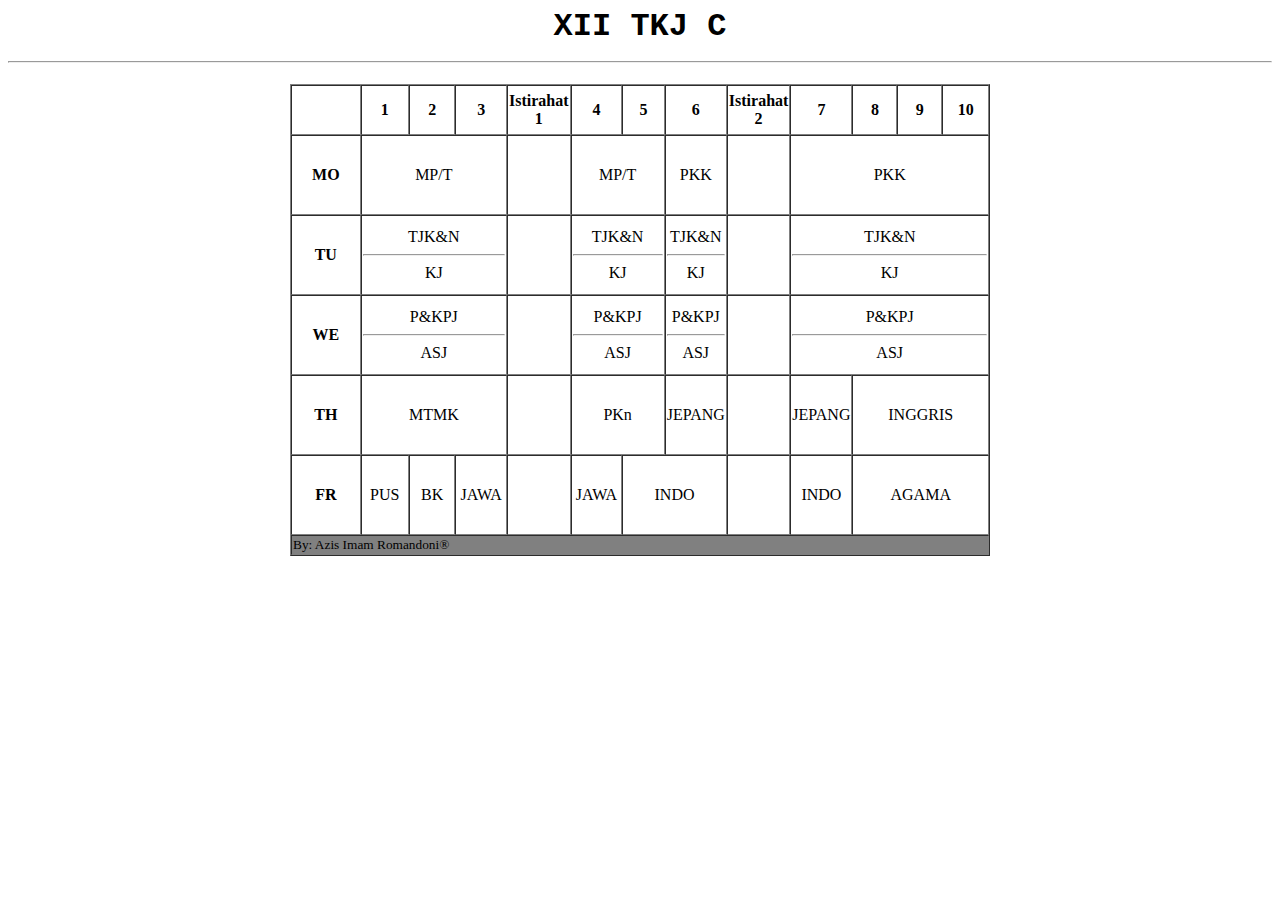
<file: index.html>
<html>
<head>
	<title>jawdal pelajaran 12tkjc</title>
</head>
<body>
	<h1 align="center" style="font-family:courier,arial,helvetica;">XII TKJ C<hr></h1>
	<table border="1" width="700px" cellspacing="0" align="center">
		<thead>
			<tr>
				<th width="50" height="50"></th>
				<th width="50" height="50">1</th>
				<th width="50" height="50">2</th>
				<th width="50" height="50">3</th>
				<th width="50">Istirahat 1</th>
				<th width="50" height="50">4</th>
				<th width="50" height="50">5</th>
				<th width="50" height="50">6</th>
				<th>Istirahat 2</th>
				<th width="50" height="50">7</th>
				<th width="50" height="50">8</th>
				<th width="50" height="50">9</th>
				<th width="50" height="50">10</th>
			</tr>
			<tbody>
				<tr>
					<th width="80" height="80" align="center">MO</th>
					<td colspan="3" align="center">MP/T</td>
					<td colspan="1"></td>
					<td colspan="2" align="center">MP/T</td>
					<td colspan="1" align="center">PKK</td>
					<td colspan="1"></td>
					<td colspan="4" align="center">PKK</td>
				</tr>
				<tr>
					<th width="80" height="80" align="center">TU</th>
					<td colspan="3" align="center">TJK&N<br><hr>KJ</td>
					<td colspan="1"></td>
					<td colspan="2" align="center">TJK&N<br><hr>KJ</td>
					<td colspan="1" align="center">TJK&N<br><hr>KJ</td>
					<td colspan="1"></td>
					<td colspan="4" align="center">TJK&N<br><hr>KJ</td>
				</tr>
				<tr>
					<th width="80" height="80" align="center">WE</th>
					<td colspan="3" align="center">P&KPJ<br><hr>ASJ</td>
					<td colspan="1"></td>
					<td colspan="2" align="center">P&KPJ<br><hr>ASJ</td>
					<td colspan="1" align="center">P&KPJ<br><hr>ASJ</td>
					<td colspan="1"></td>
					<td colspan="4" align="center">P&KPJ<br><hr>ASJ</td>
				</tr>
				<tr>
					<th width="80" height="80" align="center">TH</th>
					<td colspan="3" align="center">MTMK</td>
					<td colspan="1"></td>
					<td colspan="2" align="center">PKn</td>
					<td colspan="1" align="center">JEPANG</td>
					<td colspan="1"></td>
					<td colspan="1" align="center">JEPANG</td>
					<td colspan="3" align="center">INGGRIS</td>
				</tr>
				<tr>
					<th width="80" height="80" align="center">FR</th>
					<td colspan="1" align="center">PUS</td>
					<td colspan="1" align="center">BK</td>
					<td colspan="1" align="center">JAWA</td>
					<td colspan="1"></td>
					<td colspan="1" align="center">JAWA</td>
					<td colspan="2" align="center">INDO</td>
					<td colspan="1"></td>
					<td colspan="1" align="center">INDO</td>
					<td colspan="3" align="center">AGAMA</td>
					<tr>
						<td colspan="13" style="background-color:grey;">
							<p><small>By: Azis Imam Romandoni®</small></p>
						</td>
					</tr>
			</tbody>
		</thead>
	</table>
</body>
</html>
</file>
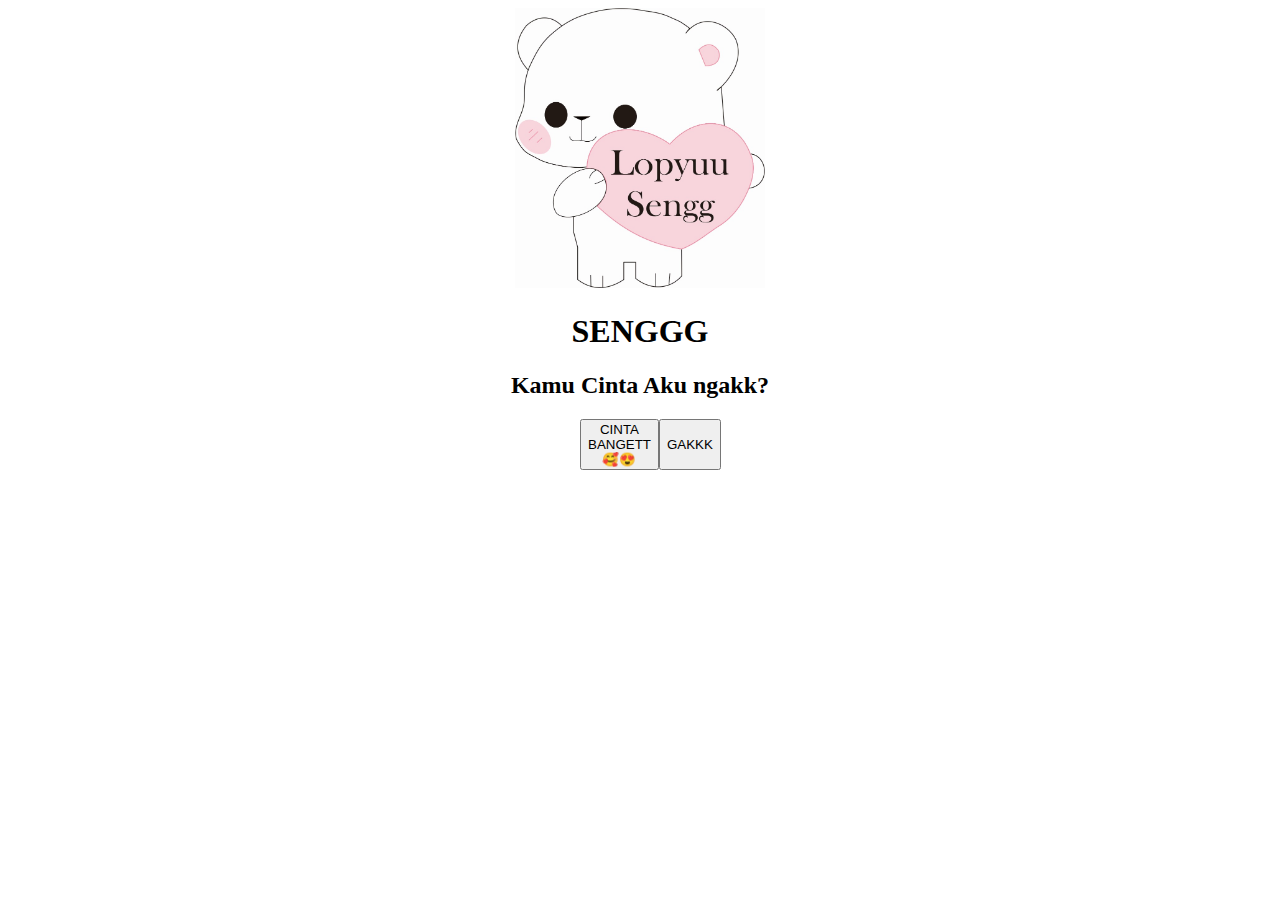
<file: buatkamu/index.html>
<!DOCTYPE html>
<html lang="en">
  <head>
    <meta charset="UTF-8" />
    <meta http-equiv="X-UA-Compatible" content="IE=edge" />
    <meta name="viewport" content="width=device-width, initial-scale=1.0" />
    <style>
      div {width: 120px; margin: auto; display: flex; justify-content: space-between;}
    </style>
    <title>Senggg &#129505</title>
  </head>
  <body style="text-align: center">
    <img src="lop.jpg" alt="Lopyu" style="height: 280px" />
    <h1>SENGGG</h1>
    <h2>Kamu Cinta Aku ngakk?</h2>
    <div>
      <button onclick="mau()">CINTA BANGETT🥰😍</button>
      <button onmouseover="gak(this)">GAKKK</button>
    </div>
    <script>
      function mau() {
        alert("Makasih Senggg🥰😍 :)");
        alert("Kirim jawabannya ke WA aku ya");

        location.assign("https://wa.me/+6281229522443?text=Aku%20Cinta%20Kamuu%20Senggg%20🥰😍%20><");
      }
      function gak(ini) {
        ini.style.position = "absolute";
        ini.style.left = `${Math.floor(Math.random() * 90)}%`;
        ini.style.top = `${Math.floor(Math.random() * 90)}%`;
      }
    </script>
  </body>
</html>
</file>
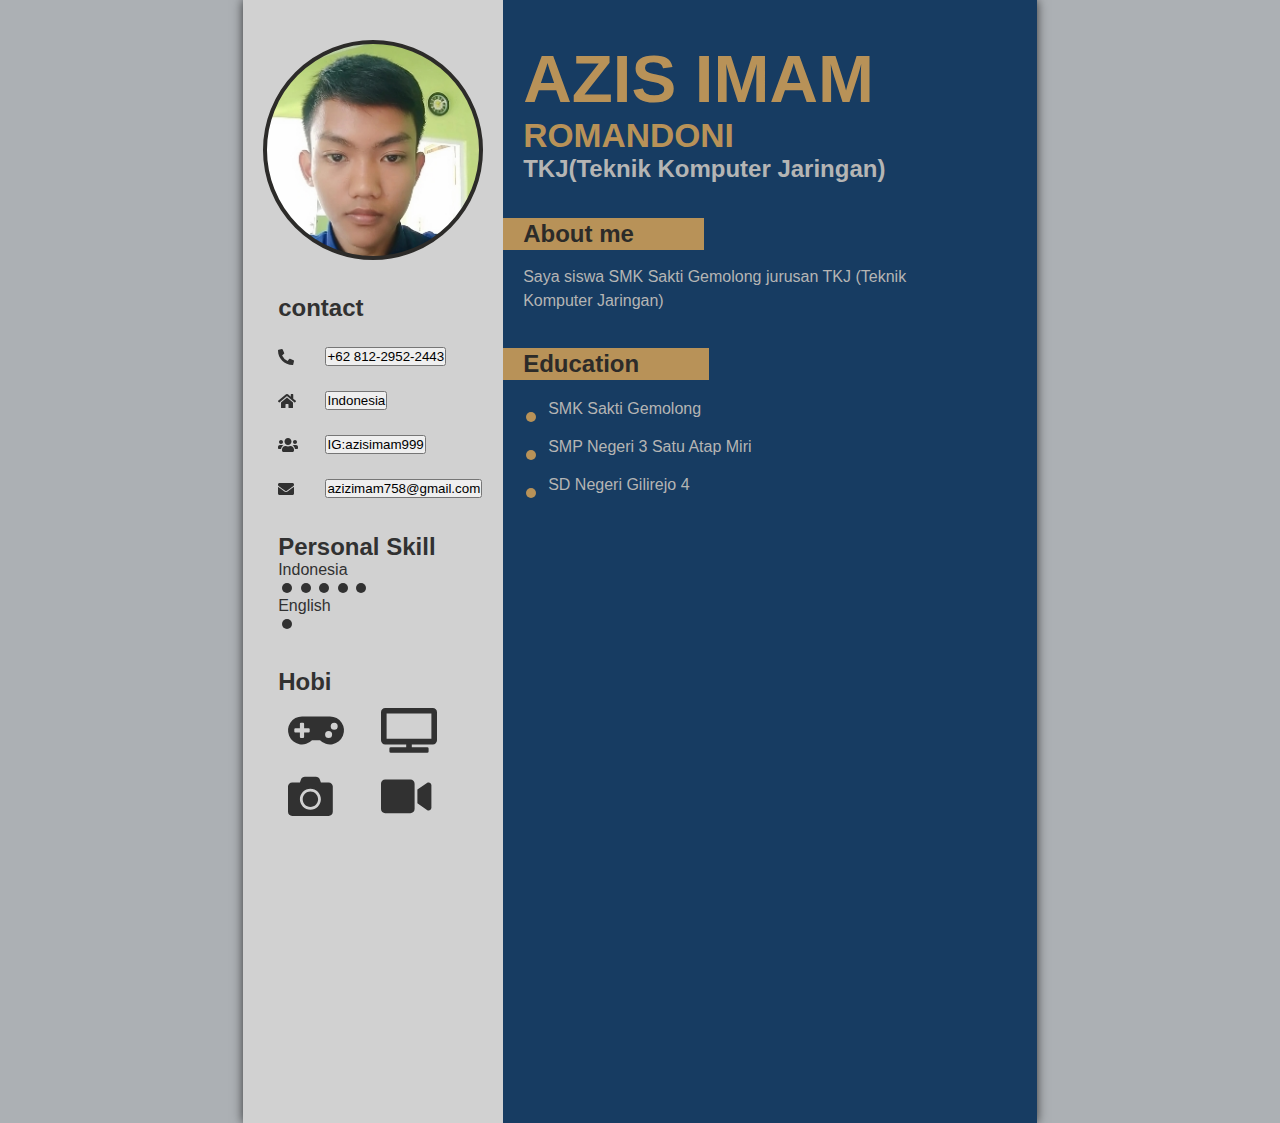
<file: cv/index.html>
<!DOCTYPE html>
<html lang="en">
<head>
    <meta charset="UTF-8">
    <meta name="viewport" content="width=device-width, initial-scale=1.0">
    <title>cvazis</title>
    <link rel="stylesheet" href="style.css">
    <script src="fontawesome-2-master/js/all.js"></script>
    <script src="fontawesome-2-master/js/brands.js"></script>
<body>
    <div class="container">

        <div class="card-one">
            <div class="profil"></div>

            <div class="contact-box">
                <h2>contact</h2>
                <div>
                    <i class="fas fa-phone-alt"></i>
                    <form action="tel:+62 812-2952-2443:" method="post">
                        <button type="submit" class="btn">+62 812-2952-2443</button>
                    </form>
                </div>
                <div>
                    <i class="fas fa-home"></i>
                    <form action="https://shorturl.at/tHUV9" method="post">
                        <button type="submit" class="btn">Indonesia</button>
                    </form>
                </div>
                <div>
                    <i class="fas fa-users"></i>
                    <form action="https://shorturl.at/buB05" method="post">
                        <button type="submit" class="btn">IG:azisimam999</button>
                    </form>
                </div>
                <div>
                    <i class="fas fa-envelope"></i>
                    <form action="mailto:azizimam758@gmail.com:" method="post">
                        <button type="submit" class="btn">azizimam758@gmail.com</button>
                    </form>
                </div>
            </div>

            <div class="personal-box">
                <h2>Personal Skill</h2>
                <div>
                    <p>Indonesia</p>
                    <div>
                        <div class="dot active"></div>
                        <div class="dot active"></div>
                        <div class="dot active"></div>
                        <div class="dot active"></div>
                        <div class="dot active"></div>
                    </div>
                </div>
                <div>
                    <p>English</p>
                    <div>
                        <div class="dot active"></div>
                    </div>
                </div>
            </div>

            <div class="hobbies-box">
                <h2>Hobi</h2>
                <div class="logo">
                    <div>
                        <i class="fas fa-gamepad"></i>
                    </div>
                    <div>
                        <i class="fas fa-tv"></i>
                    </div>
                    <div>
                        <i class="fas fa-camera"></i>
                    </div>
                    <div>
                        <i class="fas fa-video"></i>
                    </div>
                </div>
            </div>
        </div>

        <div class="card-two">
            <div class="head-title">
                <h1>AZIS IMAM</h1>
                <b>ROMANDONI</b>
            </div>
            <div>
                <h2>TKJ(Teknik Komputer Jaringan)</h2>
            </div>

            <div class="group-1">
                <div class="box">
                    <h2>About me</h2>
                </div>
                <div class="desc">
                    Saya siswa SMK Sakti Gemolong jurusan TKJ
                    (Teknik Komputer Jaringan) 



                </div>
            </div>

            <div class="group-2">
                <div class="box">
                    <h2>Education</h2>
                </div>
                <div class="desc">
                    <ul>
                        <li>SMK Sakti Gemolong</li>
                    </ul>
                    <ul>
                        <li>SMP Negeri 3 Satu Atap Miri</li>
                    </ul>
                    <ul>
                        <li>SD Negeri Gilirejo 4</li>
                    </ul>
                </div>
            </div>
        </div>

    </div>
    
</body>
</html>
</file>
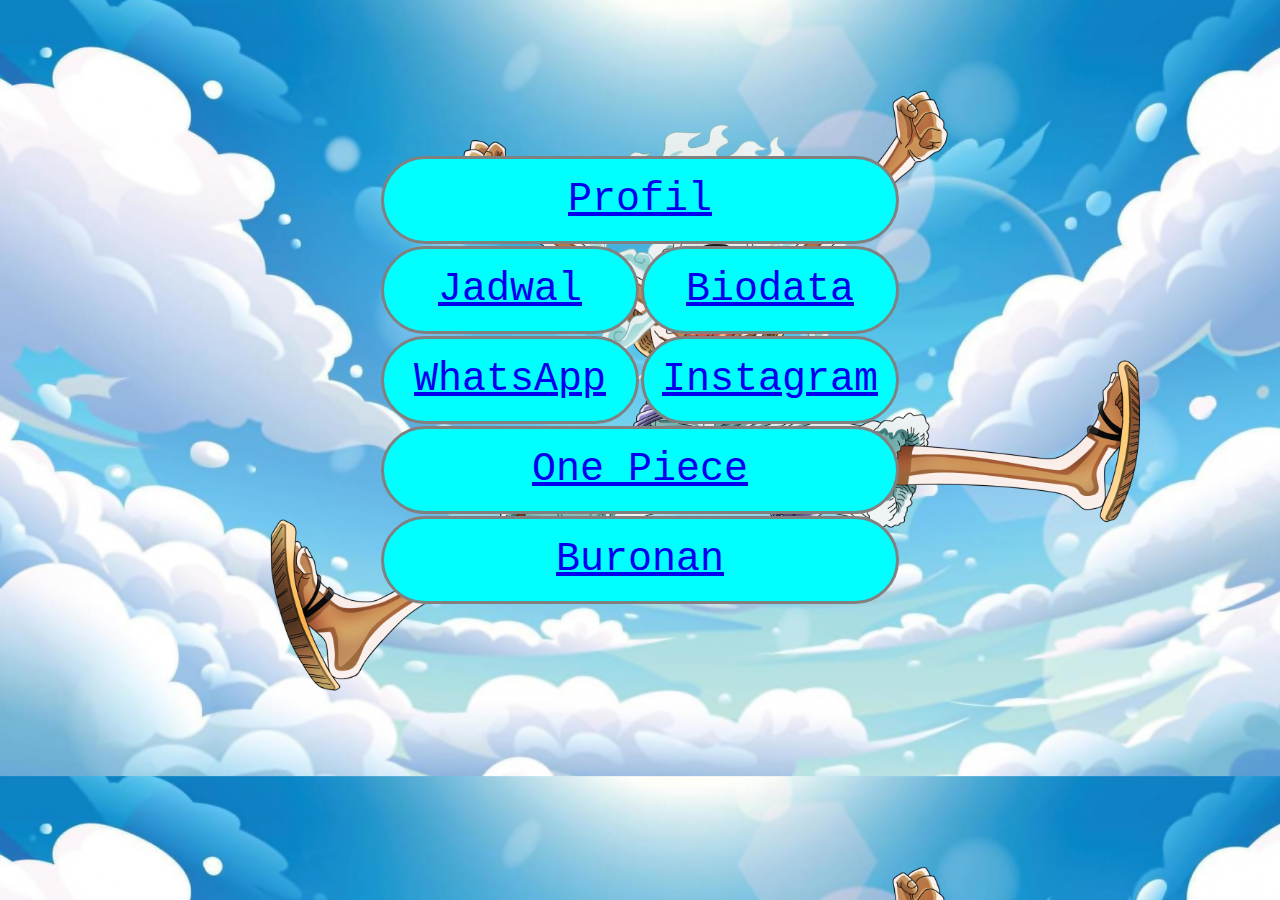
<file: web/index.html>
<!DOCTYPE html>
<html lang="en">
<head>
    <meta charset="UTF-8">
    <meta name="viewport" content="width=device-width, initial-scale=1.0">
    <title>link</title>
    <link rel="icon" href="Logo.jpg">
    <link rel="stylesheet" href="style-link.css">
</head>
<body>
    <h1><br><br><br></h1>
    <table align="center">
    <tr>
        <td colspan="2"><a href="profil.html" target="_blank">Profil</a></td>
    </tr>
    <tr>
        <td><a href="jadwal.html" target="_blank">Jadwal</a></td>
        <td><a href="artis.html" target="_blank">Biodata</a></td>
    </tr>
    <tr>
        <td><a href="https://wa.me/+6281229522443" target="_blank">WhatsApp</a></td>
        <td><a href="https://www.instagram.com/azisimam999" target="_blank">Instagram</a></td>
    </tr>
    <tr>
        <td colspan="2"><a href="onepiece.html" target="_blank">One Piece</a></td>
    </tr>
    <tr>
        <td colspan="2"><a href="buronan.html" target="_blank">Buronan</a></td>
    </tr>
</body>
</html>
</file>
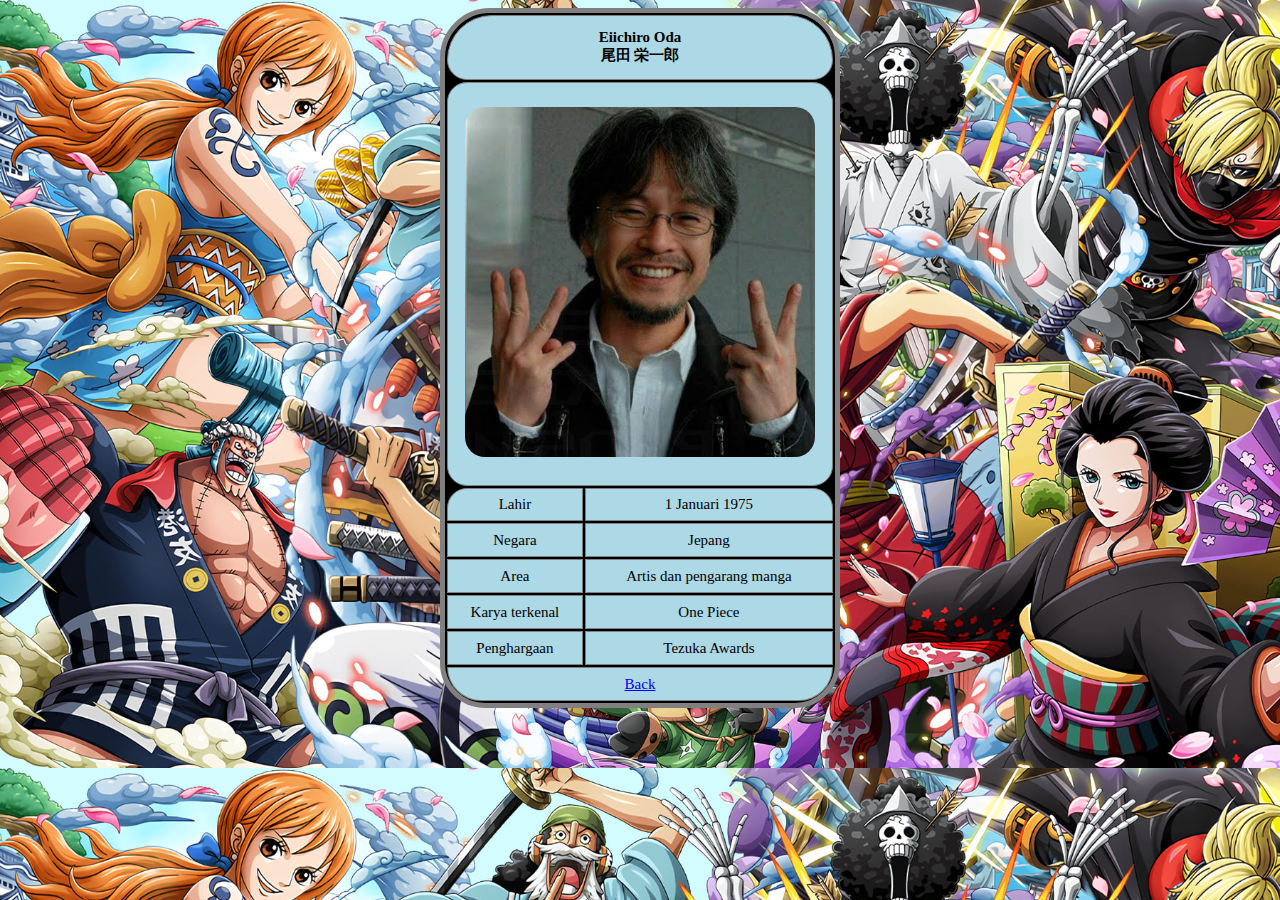
<file: web/artis.html>
<!DOCTYPE html>
<html lang="en">
<head>
    <meta charset="UTF-8">
    <meta name="viewport" content="width=device-width, initial-scale=1.0">
    <link rel="icon" href="Logo.jpg">
    <title>biodata</title>
    <link rel="stylesheet" href="style-artis.css">
</head>
<body align="center">
    <table class="kotak" align="center">
        <tr>
            <th colspan="2" class="nama">Eiichiro Oda<br>尾田 栄一郎</th>
        </tr>
        <tr>
            <td colspan="2" class="bingkai">
                <img src="Eiichiro_Oda.png" class="oda">
            </td>
        </tr>
        <tr>
            <td class="lah">Lahir</td>
            <td class="tg">1 Januari 1975</td>
        </tr>
        <tr>
            <td>Negara</td>
            <td>Jepang</td>
        </tr>
        <tr>
            <td>Area</td>
            <td>Artis dan pengarang manga</td>
        </tr>
        <tr>
            <td>Karya terkenal</td>
            <td>One Piece</td>
        </tr>
        <tr>
            <td>Penghargaan</td>
            <td>Tezuka Awards</td>
        </tr>
        <tr>
            <td class="back" colspan="2">
                <a href="link.html">Back</a>
            </td>
        </tr>
    </table>
</body>
</html>
</file>
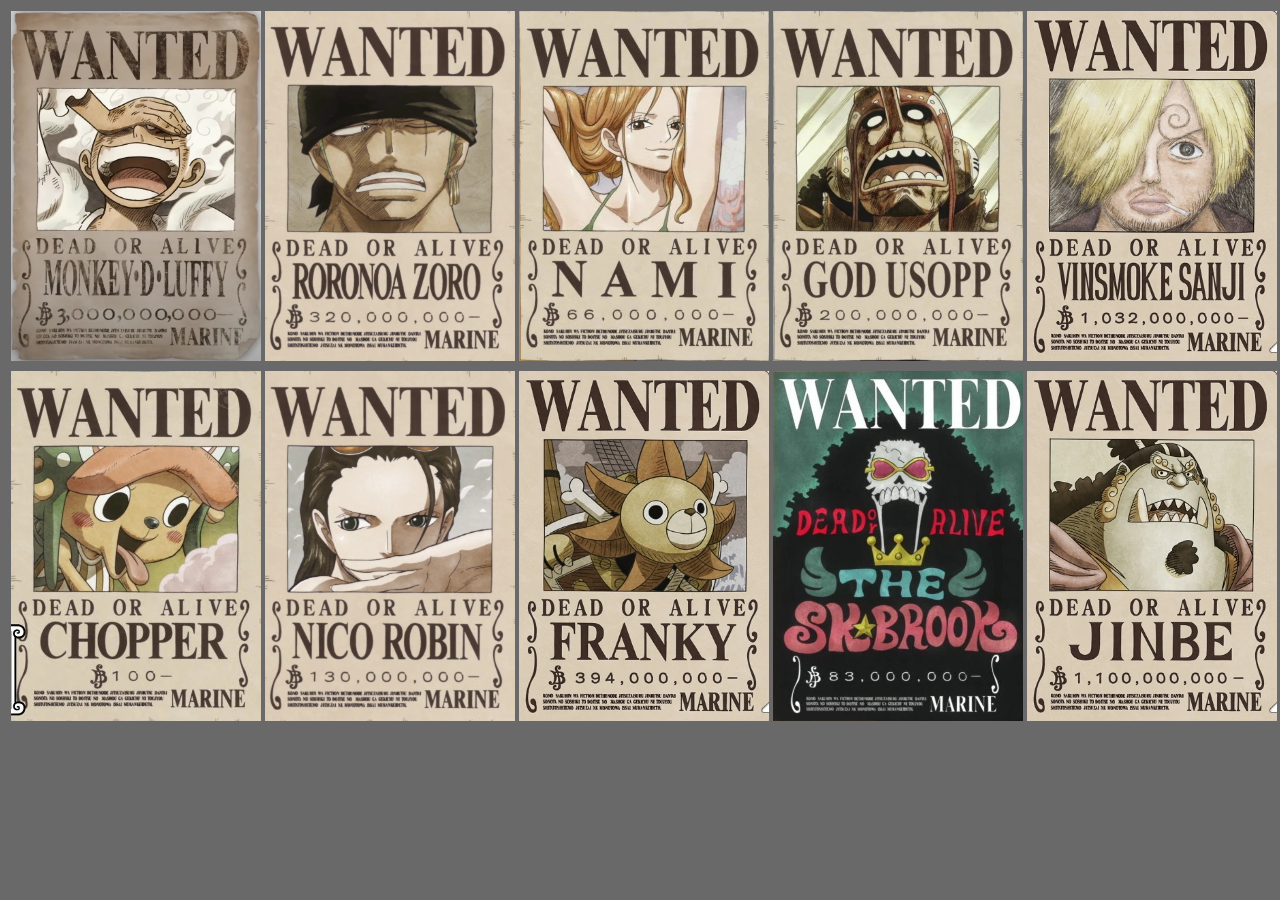
<file: web/buronan.html>
<!DOCTYPE html>
<html lang="en">
<head>
    <meta charset="UTF-8">
    <meta name="viewport" content="width=device-width, initial-scale=1.0">
    <title>Buronan</title>
    <link rel="stylesheet" href="buronan.css">
</head>
<body>
<table align="center">
    <tr>
        <td><img src="luff.webp" alt="luffy"></td>
        <td><img src="zoro.webp" alt="zoro"></td>
        <td><img src="nam.webp" alt="nami"></td>
        <td><img src="usop.webp" alt="usopp"></td>
        <td><img src="sanjie.webp" alt="sanji"></td>
    </tr>
    <tr>
    </tr>
    <tr>
        <td><img src="chopp.webp" alt="chopper"></td>
        <td><img src="robi.webp" alt="robin"></td>
        <td><img src="frank.webp" alt="franky"></td>
        <td><img src="broo.webp" alt="brook"></td>
        <td><img src="jinbe.webp" alt="jinbe"></td>
    </tr>
    <tr>
    </tr>
    <tr>
    </tr>
</table>
</body>
</html>
</file>
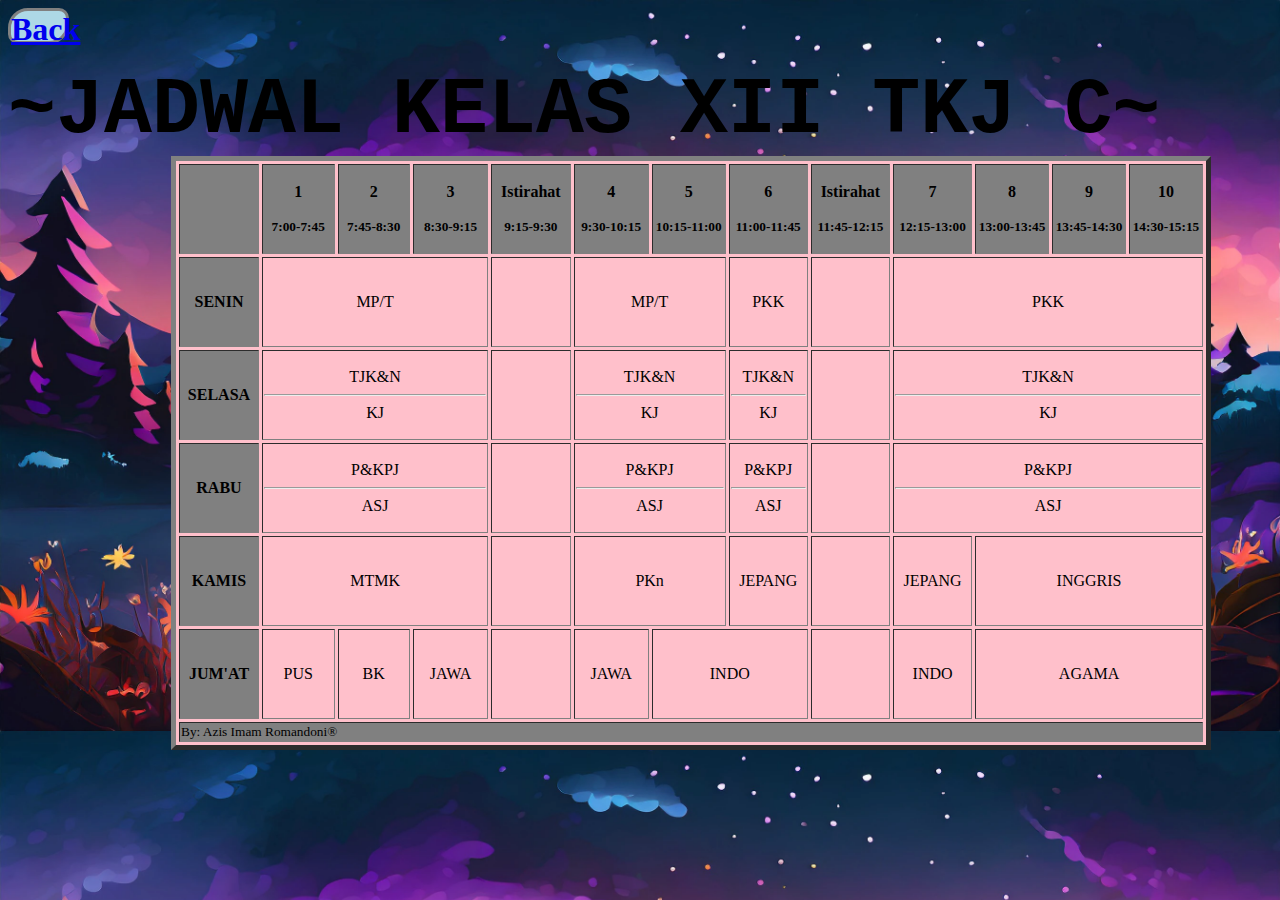
<file: web/jadwal.html>
<html>
<head>
	<title>jawdal pelajaran 12tkjc</title>
	<link rel="icon" href="Logo.jpg">
	<link rel="stylesheet" href="style-jadwal.css">
<style>
        @keyframes move {
            0% { transform: translateX(0%); }
            100% { transform: translateX(100%); }
        }

        /* Animasi warna pelangi */
        @keyframes rainbow {
            0% { color: red; }
            14% { color: orange; }
            28% { color: yellow; }
            42% { color: green; }
            57% { color: blue; }
            71% { color: indigo; }
            85% { color: violet; }
            100% { color: red; }
        }

        .moving-text {
            font-size: 5em;
            font-weight: bold;
            animation: move 25s linear infinite, rainbow 5s linear infinite;
            white-space: nowrap;
        }

h1 {
border: 3px;
border-style: solid;
border-color: grey;
background-color: lightblue;
border-radius: 20px 10px 20px 10px;
width: 55;
height: 30;
text-align: center;
}
</style>
	</head>
<body>
	<h1><a href="link.html">Back</a></h1>
	<div class="moving-text" style="font-family:courier,arial,helvetica;">~JADWAL KELAS XII TKJ C~</div>
	<table border="5" width="1040px" height="540px" cellspacing="3" align="center" style="background-color:pink;" >
		<thead>
			<tr>
				<th width="80" height="90" style="background-color:grey;"></th>
				<th width="80" height="50" style="background-color:grey;">1<br><br><small>7:00-7:45</small></th>
				<th width="80" height="50" style="background-color:grey;">2<br><br><small>7:45-8:30</small></th>
				<th width="80" height="50" style="background-color:grey;">3<br><br><small>8:30-9:15</small></th>
				<th width="80" style="background-color:grey;">Istirahat<br><br><small>9:15-9:30</small></th>
				<th width="80" height="50" style="background-color:grey;">4<br><br><small>9:30-10:15</small></th>
				<th width="80" height="50" style="background-color:grey;">5<br><br><small>10:15-11:00</small></th>
				<th width="80" height="50" style="background-color:grey;">6<br><br><small>11:00-11:45</small></th>
				<th width="80" style="background-color:grey;">Istirahat<br><br><small>11:45-12:15</small></th>
				<th width="80" height="50" style="background-color:grey;">7<br><br><small>12:15-13:00</small></th>
				<th width="80" height="50" style="background-color:grey;">8<br><br><small>13:00-13:45</small></th>
				<th width="80" height="50" style="background-color:grey;">9<br><br><small>13:45-14:30</small></th>
				<th width="80" height="50" style="background-color:grey;">10<br><br><small>14:30-15:15</small></th>
			</tr>
			<tbody>
				<tr>
					<th width="80" height="90" align="center" style="background-color:grey;">SENIN</th>
					<td colspan="3" align="center">MP/T</td>
					<td colspan="1"></td>
					<td colspan="2" align="center">MP/T</td>
					<td colspan="1" align="center">PKK</td>
					<td colspan="1"></td>
					<td colspan="4" align="center">PKK</td>
				</tr>
				<tr>
					<th width="80" height="90" align="center" style="background-color:grey;">SELASA</th>
					<td colspan="3" align="center">TJK&N<br><hr>KJ</td>
					<td colspan="1"></td>
					<td colspan="2" align="center">TJK&N<br><hr>KJ</td>
					<td colspan="1" align="center">TJK&N<br><hr>KJ</td>
					<td colspan="1"></td>
					<td colspan="4" align="center">TJK&N<br><hr>KJ</td>
				</tr>
				<tr>
					<th width="80" height="90" align="center" style="background-color:grey;">RABU</th>
					<td colspan="3" align="center">P&KPJ<br><hr>ASJ</td>
					<td colspan="1"></td>
					<td colspan="2" align="center">P&KPJ<br><hr>ASJ</td>
					<td colspan="1" align="center">P&KPJ<br><hr>ASJ</td>
					<td colspan="1"></td>
					<td colspan="4" align="center">P&KPJ<br><hr>ASJ</td>
				</tr>
				<tr>
					<th width="80" height="90" align="center" style="background-color:grey;">KAMIS</th>
					<td colspan="3" align="center">MTMK</td>
					<td colspan="1"></td>
					<td colspan="2" align="center">PKn</td>
					<td colspan="1" align="center">JEPANG</td>
					<td colspan="1"></td>
					<td colspan="1" align="center">JEPANG</td>
					<td colspan="3" align="center">INGGRIS</td>
				</tr>
				<tr>
					<th width="80" height="90" align="center" style="background-color:grey;">JUM'AT</th>
					<td colspan="1" align="center">PUS</td>
					<td colspan="1" align="center">BK</td>
					<td colspan="1" align="center">JAWA</td>
					<td colspan="1"></td>
					<td colspan="1" align="center">JAWA</td>
					<td colspan="2" align="center">INDO</td>
					<td colspan="1"></td>
					<td colspan="1" align="center">INDO</td>
					<td colspan="3" align="center">AGAMA</td>
					<tr>
						<td colspan="13" style="background-color:grey;">	
							<p><small>By: Azis Imam Romandoni®</small></p>
						</td>
					</tr>
			</tbody>
		</thead>
	</table>
</body>
</html>
</file>
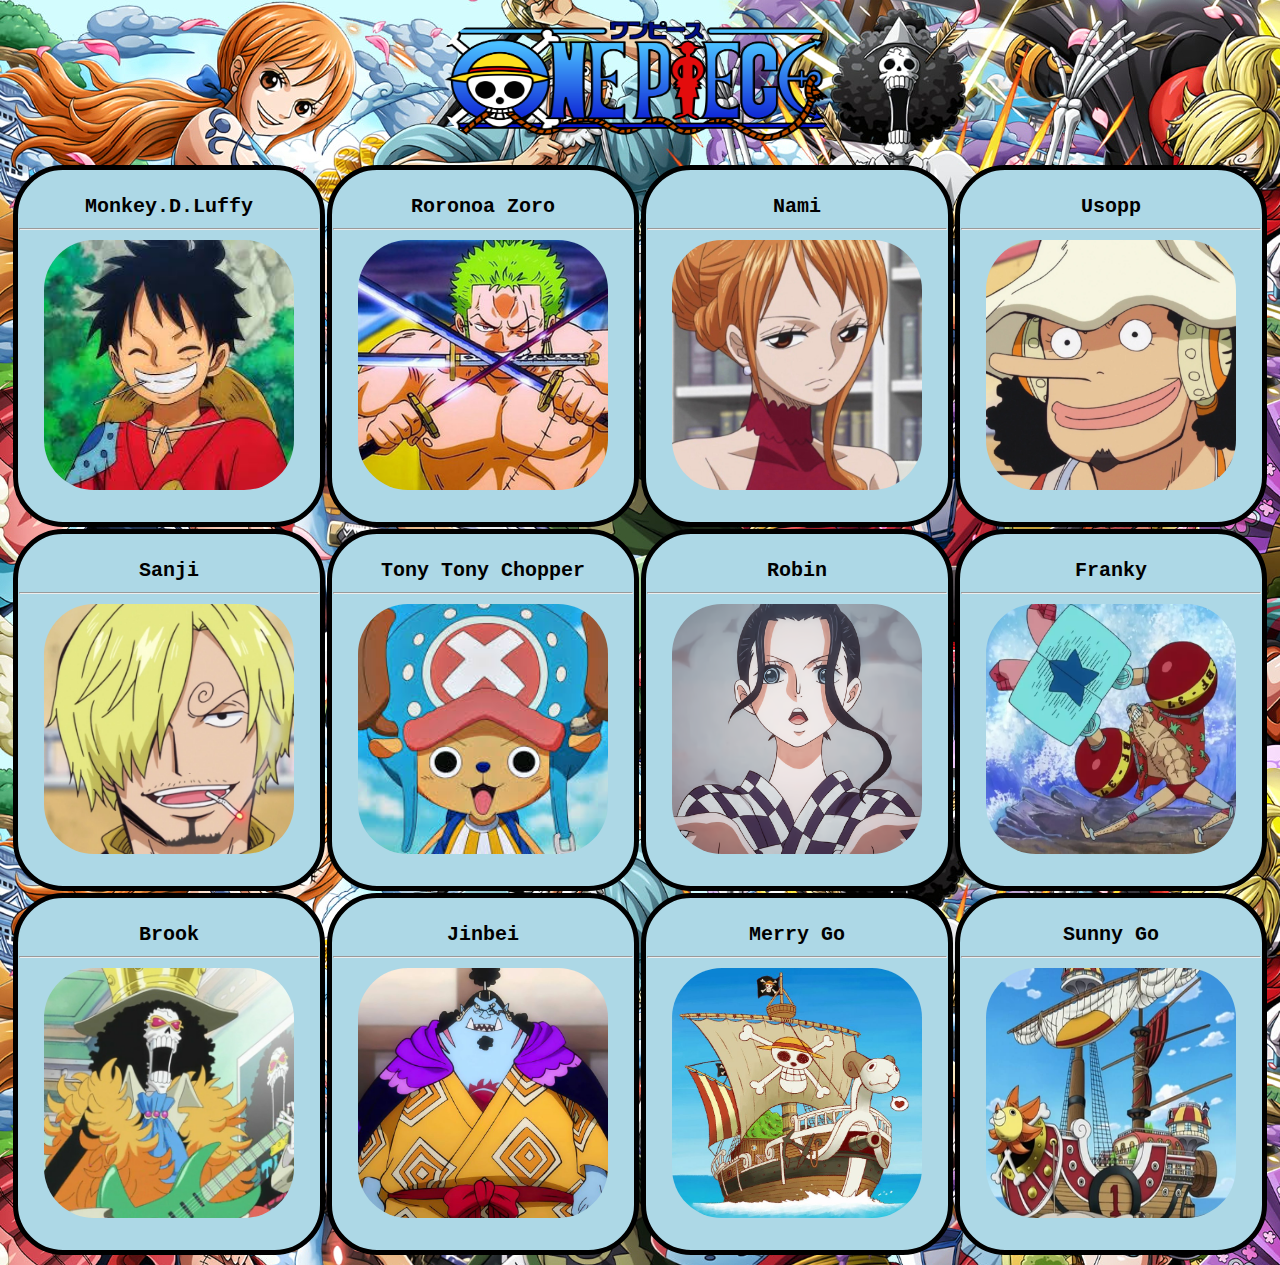
<file: web/onepiece.html>
<!DOCTYPE html>
<html lang="en">
<head>
    <meta charset="UTF-8">
    <meta name="viewport" content="width=device-width, initial-scale=1.0">
    <title>webadjis</title>
    <link rel="icon" href="https://azisimam.github.io/Logo.jpg">
    <link rel="stylesheet" href="style-onepiece.css">
</head>
<body>
<div align="center">
    <h1 class="judul"><img src="lg.png" class="judul"></h1>
</div>
<table align="center">
    <tr>
        <th>Monkey.D.Luffy<br><hr><img src="luffy.jpeg"></th>
        <th>Roronoa Zoro<br><hr><img src="zoro.jpeg"></th>
        <th>Nami<br><hr><img src="nami.jpeg"></th>
        <th>Usopp<br><hr><img src="Usopp.webp"></th>
    </tr>
    <tr>
        <th>Sanji<br><hr><img src="sanji.webp"></th>
        <th>Tony Tony Chopper<br><hr><img src="choper.jpeg"></th>
        <th>Robin<br><hr><img src="robin.png"></th>
        <th>Franky<br><hr><img src="franky.webp"></th>
    </tr>
    <tr>
        <th>Brook<br><hr><img src="brook.jpg"></th>
        <th>Jinbei<br><hr><img src="jinbei.jpg"></th>
        <th>Merry Go<br><hr><img src="mery.jpg"></th>
        <th>Sunny Go<br><hr><img src="sunny.webp"></th>
    </tr>
</table>
</table>
</body>
</html>
</file>
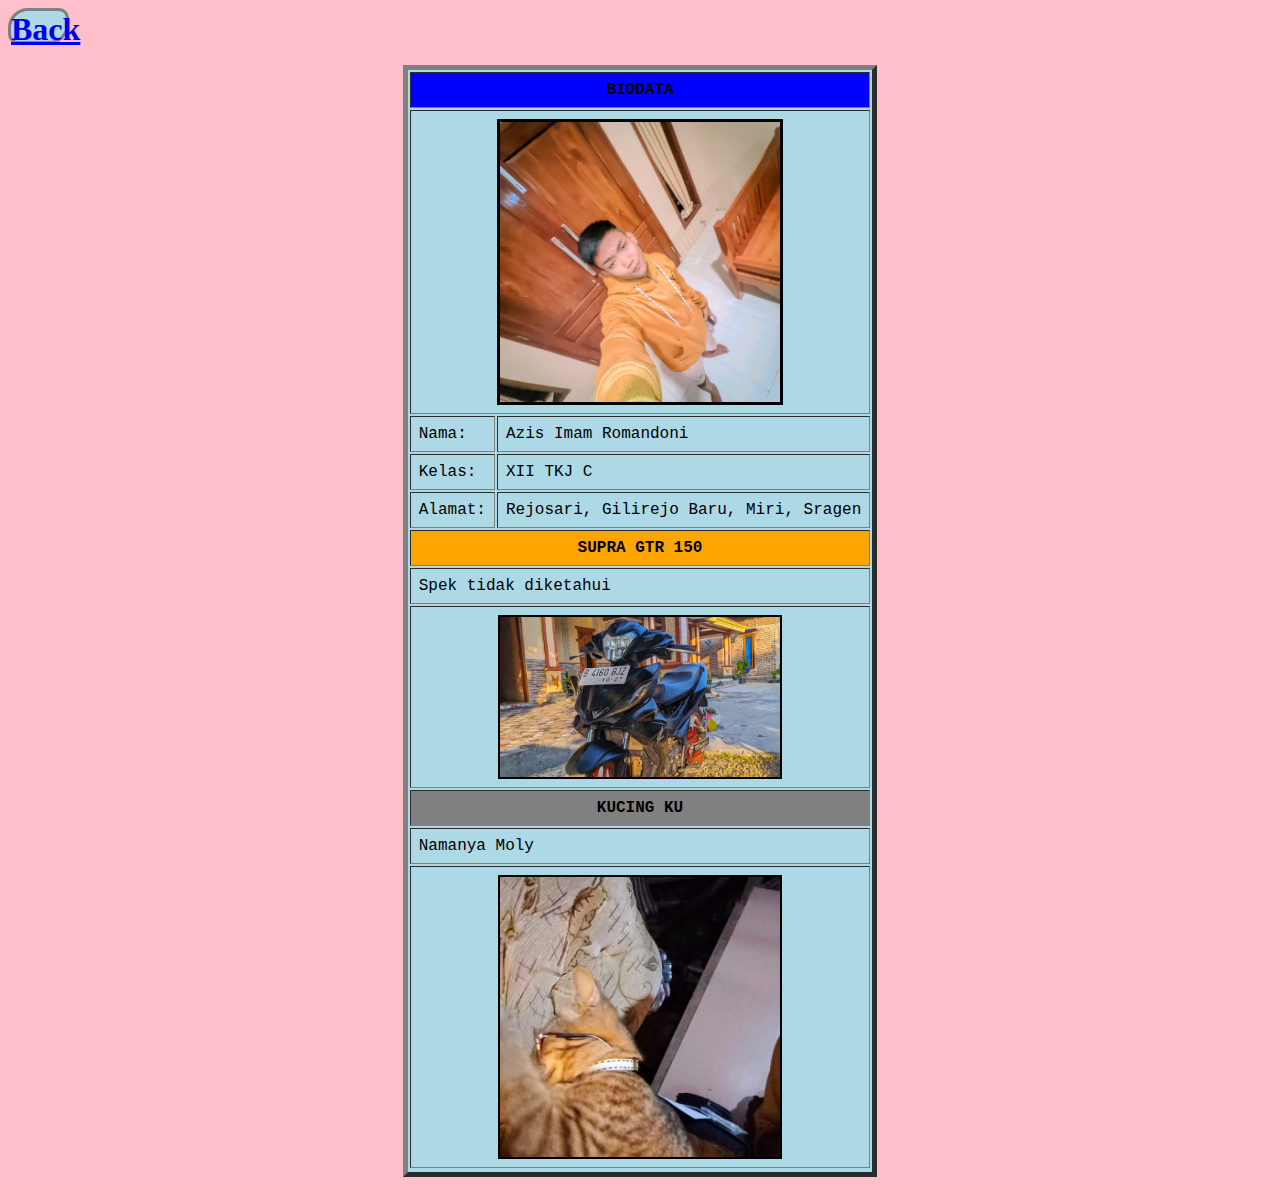
<file: web/profil.html>
<html>
  <head>
    <title>profil</title>
	<link rel="icon" href="Logo.jpg">
<style>
h1 {
border: 3px;
border-style: solid;
border-color: grey;
background-color: lightblue;
border-radius: 20px 10px 20px 10px;
width: 55;
height: 30;
text-align: center;
}
</style>
  </head>
    <Table border="5" align="center" cellpadding="8" bgcolor="lightblue">
    	  <body bgcolor="pink">
          <h1><a href="link.html">Back</a></h1>
    	  	<tr>
    	  		 <th colspan="2" align="center" style="font-family:courier,arial,helvetica;" bgcolor="blue"><div class="moving-text" style="font-family:courier,arial,helvetica;">BIODATA</div></th>
    	  	</tr>
    	  	<tr>
    	  		 <th colspan="2">
    	  		 	<img border="3" src="Ajis.jpg"width="280" height="280"
    	  		 </th>
    	  	</tr>
      <tr>
        <td style="font-family:courier,arial,helvetica;">Nama:</td>
        <td style="font-family:courier,arial,helvetica;">Azis Imam Romandoni</td>
      </tr>
      <tr>
      <td style="font-family:courier,arial,helvetica;">Kelas:</td>
      <td style="font-family:courier,arial,helvetica;">XII TKJ C</td>
      </tr>
      <tr>
      	<td style="font-family:courier,arial,helvetica;">Alamat:</td>
      	 <td style="font-family:courier,arial,helvetica;">Rejosari, Gilirejo Baru, Miri, Sragen</td>
      </tr>
      <tr>
    	  		 <th colspan="2" align="center" style="font-family:courier,arial,helvetica;" bgcolor="orange">SUPRA GTR 150</th>
    	  	</tr>
    	  		<td colspan="2" style="font-family:courier,arial,helvetica;">Spek tidak diketahui</td>
      <tr>
    	<th colspan="2">
    	<img border="2" src="motor.jpg"width="280" height="160"
    	</th>
    	</tr>
    	 <tr>
    	  		 <th colspan="2" align="center" style="font-family:courier,arial,helvetica;" bgcolor="grey">KUCING KU</th>
    	  	</tr>
    	  		<td colspan="2" style="font-family:courier,arial,helvetica;">Namanya Moly</td>
      <tr>
    	<th colspan="2">
    	<img border="2" src="kucing.jpg"width="280" height="280"
    	</th>
    	</tr>
      <tr>
    </Table>
  </body>
</html>
</file>
<file: cv/style.css>
* {
    font-family: "Montserrat", sans-serif;
    margin: 0px;
    padding: 0px;
    box-sizing: border-box;
}

body {
    background-color: #acb0b4;
}

.container {
    margin: auto;
    display: grid;
    grid-template-columns: 0.33fr 1fr;
    width: 210mm;
    height: 297mm;
    overflow: hidden;
    box-shadow: 0px 0px 10px rgba(0, 0, 0, 0.7);
}

.container .card-one {
    padding: 40px 20px;
    padding-left: 35px;
    background-color: #d1d1d1;
    width: 100%;
    color: #313131;
}

.container .card-one .profil {
    display: inline-flex;
    margin-bottom: 5px;
    margin-left: -15px;
    width: 220px;
    height: 220px;
    border-radius: 50%;
    border: 4px solid #2c2b29;
    background-image: url("image.jpg");
    background-position: center top;
    background-size: 100%;
}

.container .card-one .contact-box {
    margin-top: 10px;
}

.container .card-one .contact-box>* {
    width: 100%;
    display: grid;
    grid-template-columns: 0.3fr 1fr;
    margin-top: 25px;
    align-items: center;
}

.container .card-one .contact-box>* .text {
    display: inline-flex;
    word-break: break-all;
}

.container .card-one .personal-box {
    margin-top: 35px;
}

.container .card-one .personal-box .dot {
    display: inline-block;
    width: 10px;
    height: 10px;
    background-color: #313131;
    border-radius: 50%;
    margin-left: 4px;
}

.container .card-one .personal-box .dot .active {
    background-color: #b89258;
}

.container .card-one .hobbies-box {
    margin-top: 35px;
}

.container .card-one .hobbies-box .logo {
    margin: 10px;
    display: grid;
    grid-template: 1fr 1fr/1fr 1fr;
    font-size: 2.8em;
    grid-row-gap: 15px;
}

.container .card-two {
    background-color: #173c62;
    padding: 40px 20px;
    padding-right: 75px;
    color: #b5b5b4;
}

.container .card-two .head-title {
    font-size: 2.1em;
    color: #b89258;
    font-weight: 400;
}

.container .card-two .box {
    display: inline-block;
    padding: 2px 70px 2px 20px;
    margin-left: -20px;
    margin-top: 35px;
    background-color: #b89258;
    color: #2c2b29;
}

.container .card-two .group-1 .desc {
    margin-top: 15px;
    line-height: 1.5;
}

.container .card-two .group-2 .desc {
    margin-top: 15px;
    margin-left: 20px;
}

.container .card-two .group-2 .desc ul {
    position: relative;
    margin-top: 20px;
    margin-left: 5px;
}

.container .card-two .group-2 .desc ul::before {
    content: "";
    position: absolute;
    top: 12px;
    left: -22px;
    width: 10px;
    height: 10px;
    border-radius: 50%;
    background-color: #b89258;
}

.container .card-two .group-2 .desc ul li {
    list-style: none;
    position: relative;
}
</file>
<file: web/style-link.css>
body {
    background-image: url(lf.jpg);
    background-size: 1380px;
    }
    
    table td {
    background-color: aqua;
        text-align: center;
        border: 3px;
        border-style: solid;
        border-color: grey;
        width: 250px;
        height: 80px;
    border-radius: 70px 70px 70px 70px;
    font-size: 40px;
    font-family: 'Courier New', Courier, monospace;
    }
</file>
<file: web/style-artis.css>
body {
background-image: url(bg.jpg);
}

.kotak {
border: 5px;
border-style: solid;
border-color: grey;
border-radius: 50px 50px 45px 45px;
width: 400px;
height: 700px;
background-color: black;
}

td, th{
border: 1px;
border-style: solid;
border-color: grey;
background-color: lightblue;
font-size: 15px;
}

.bingkai {
border-radius: 20px 20px 20px 20px;
background-color: lightblue;
width: 400px;
height: 400px;
}

.oda {
width: 350px;
height: 350px;
border-radius: 20px 20px 20px 20px;
}

.nama {
border-radius: 45px 45px 20px 20px;
}

.back {
border-radius: 0px 0px 60px 60px;
}

.lah {
border-radius: 20px 0px 0px 0px;
}

.tg {
border-radius: 0px 20px 0px 0px;
}
</file>
<file: web/buronan.css>
body {
background-color: dimgrey;
}

img {
width: 250px;
height: 350px;
}
</file>
<file: web/style-jadwal.css>
body {
background-image: url("bg.webp");
background-size: contain;
width: 1366px;
height: 768px;
}
</file>
<file: web/style-onepiece.css>
body {
background-image: url(bg.jpg);
}
.judul {
width: 400px;
height: 120px;
text-align: center;
}
table th {
border: 5px;
border-style: solid;
border-color: black;
border-radius: 50px 50px 50px 50px;
background-color: lightblue;
font-size: 20px;
font-family: 'Courier New', Courier, monospace;
text-align: center;
width: 300px;
height: 350px;
}
img {
width: 250px;
height: 250px;
border-radius: 50px 50px 50px 50px;
}
</file>
